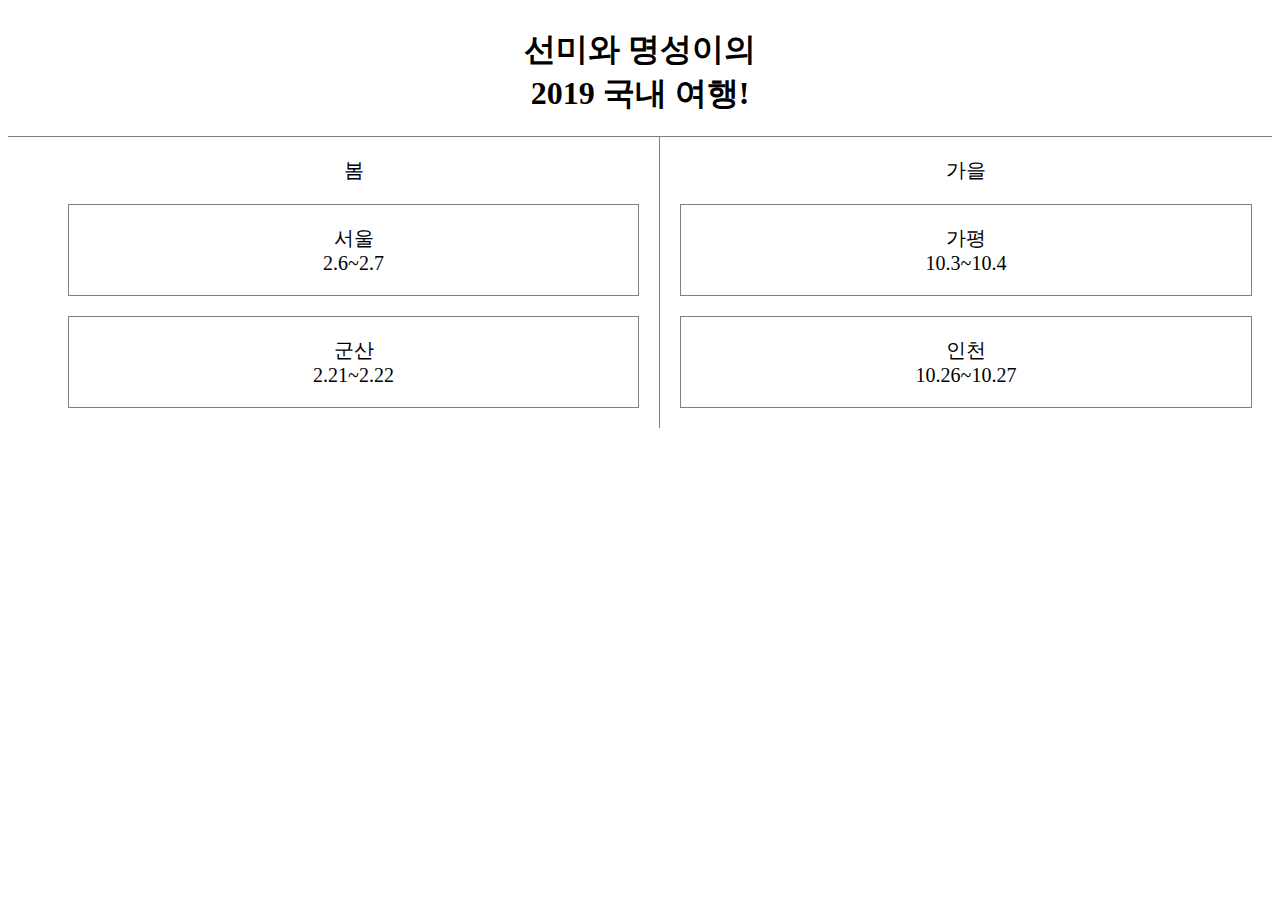
<file: index.html>
<!DOCTYPE html>
<html>
<head>
  <title>main page</title>
  <meta charset="utf-8">
  <style>
  li{
    text-align:center;
    font-size:20px;
    list-style-type:none;
    padding:20px;
    margin:20px;
    border:1px solid gray;
  }
  a{
    color:black;
    text-decoration:none;
  }
  h1{
    text-align:center;
    border-bottom:1px solid gray;
    padding:20px;
    margin:0;
    color:black;
  }
  ol{
    margin:0;
  }
  #grid{
    display:grid;
    grid-template-columns:1fr 1fr;
  }
  #grid #left{
    border-right:1px solid gray;
  }
  #main{
    color:black;
  }
  .pair{
    text-align:center;
    font-size:20px;
    margin:20px;
  }
  @media(max-width:600px){
    #grid{
      display:block;
    }
    #grid #left{
      border-right:none;
    }
  }
  </style>
</head>
<body>
  <h1>
    <a href="index.html">선미와 명성이의<br>2019 국내 여행!</a>
  </h1>
  <ol>
    <div id="grid">
      <div id="left">
        <div class="pair">봄</div>
        <li><a href="1seoul.html">서울<br>2.6~2.7</a></li>
        <li><a href="2gunsan.html">군산<br>2.21~2.22</a></li>
      </div>
      <div>
        <div class="pair">가을</div>
        <li><a href="3gapyung.html">가평<br>10.3~10.4</a></li>
        <li><a href="4incheon.html">인천<br>10.26~10.27</a></li>
      </div>
    </div>
  </ol>
</body>
</html>
</file>
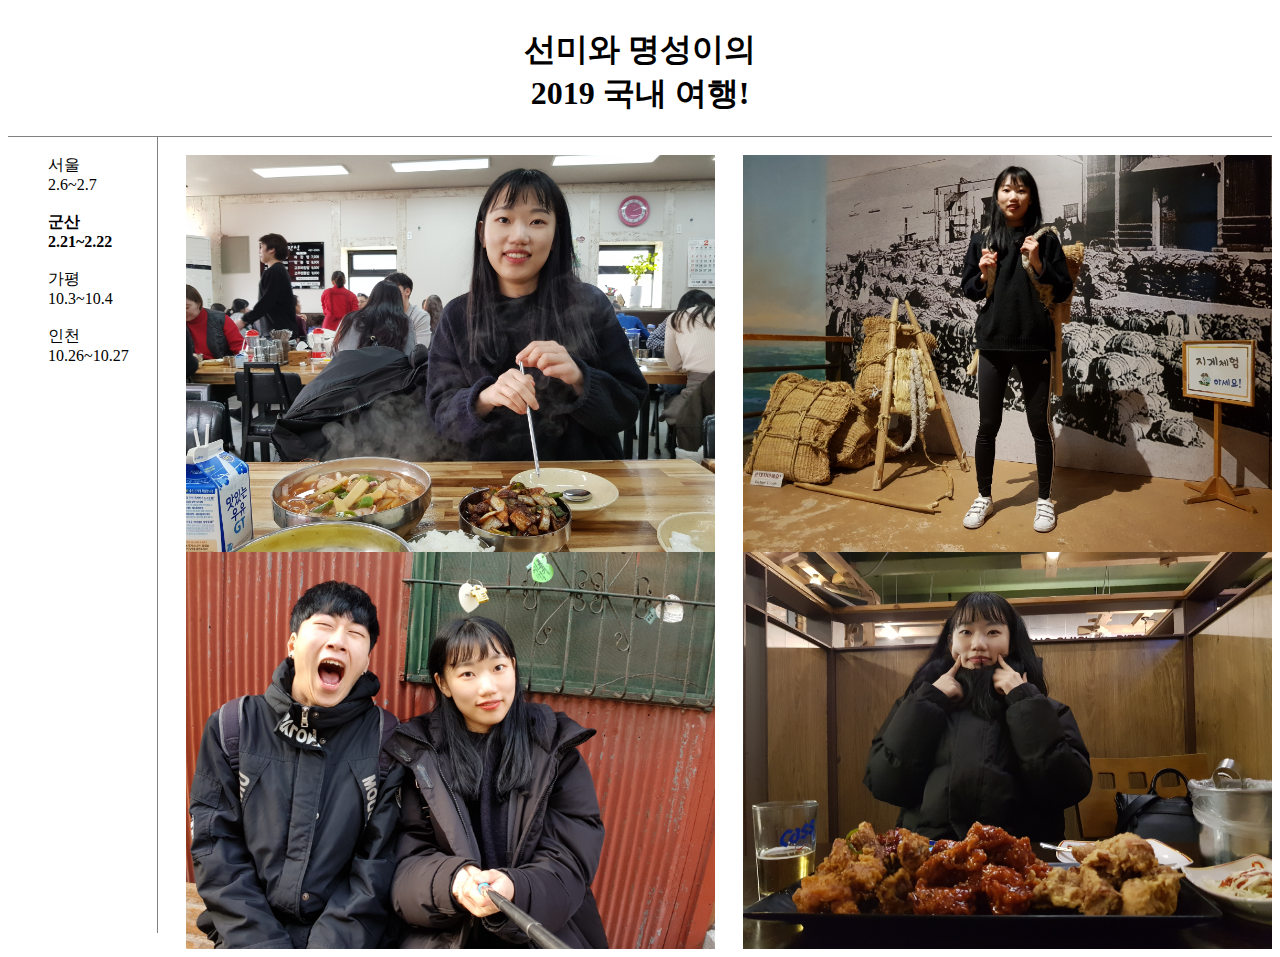
<file: 2gunsan.html>
<!DOCTYPE html>
<html>
<head>
  <title>2.gunsan</title>
  <meta charset="utf-8">
  <link rel="stylesheet" href="seonmi.css">
</head>
<body>
  <h1>
    <a href="index.html">선미와 명성이의<br>2019 국내 여행!</a>
  </h1>
  <div id="grid">
    <ol>
      <li><a href="1seoul.html"><br>서울<br>2.6~2.7</a></li><br>
      <li><a href="2gunsan.html"><strong>군산<br>2.21~2.22</strong></a></li><br>
      <li><a href="3gapyung.html">가평<br>10.3~10.4</a></li><br>
      <li><a href="4incheon.html">인천<br>10.26~10.27</a></li><br>
    </ol>
    <div class="im">
      <br>
      <img src="g1.jpg" width="95%" align="right">
      <br><br>
      <img src="g2.jpg" width="95%" align="right">
    </div>
    <div class="im">
      <br>
      <img src="g3.jpg" width="95%" align="right">
      <br><br>
      <img src="g4.jpg" width="95%" align="right">
    </div>
  </div>
</body>
</html>
</file>
<file: seonmi.css>
h1{
  text-align:center;
  border-bottom:1px solid gray;
  padding:20px;
  margin:0;
  color:black;
}
a{
  color:black;
  text-decoration:none;
}
li{
  list-style-type:none;
}
#grid{
  display:grid;
  grid-template-columns:150px 1fr 1fr;
}
ol{
  border-right:1px solid gray;
  margin-top:0;
}
</file>
